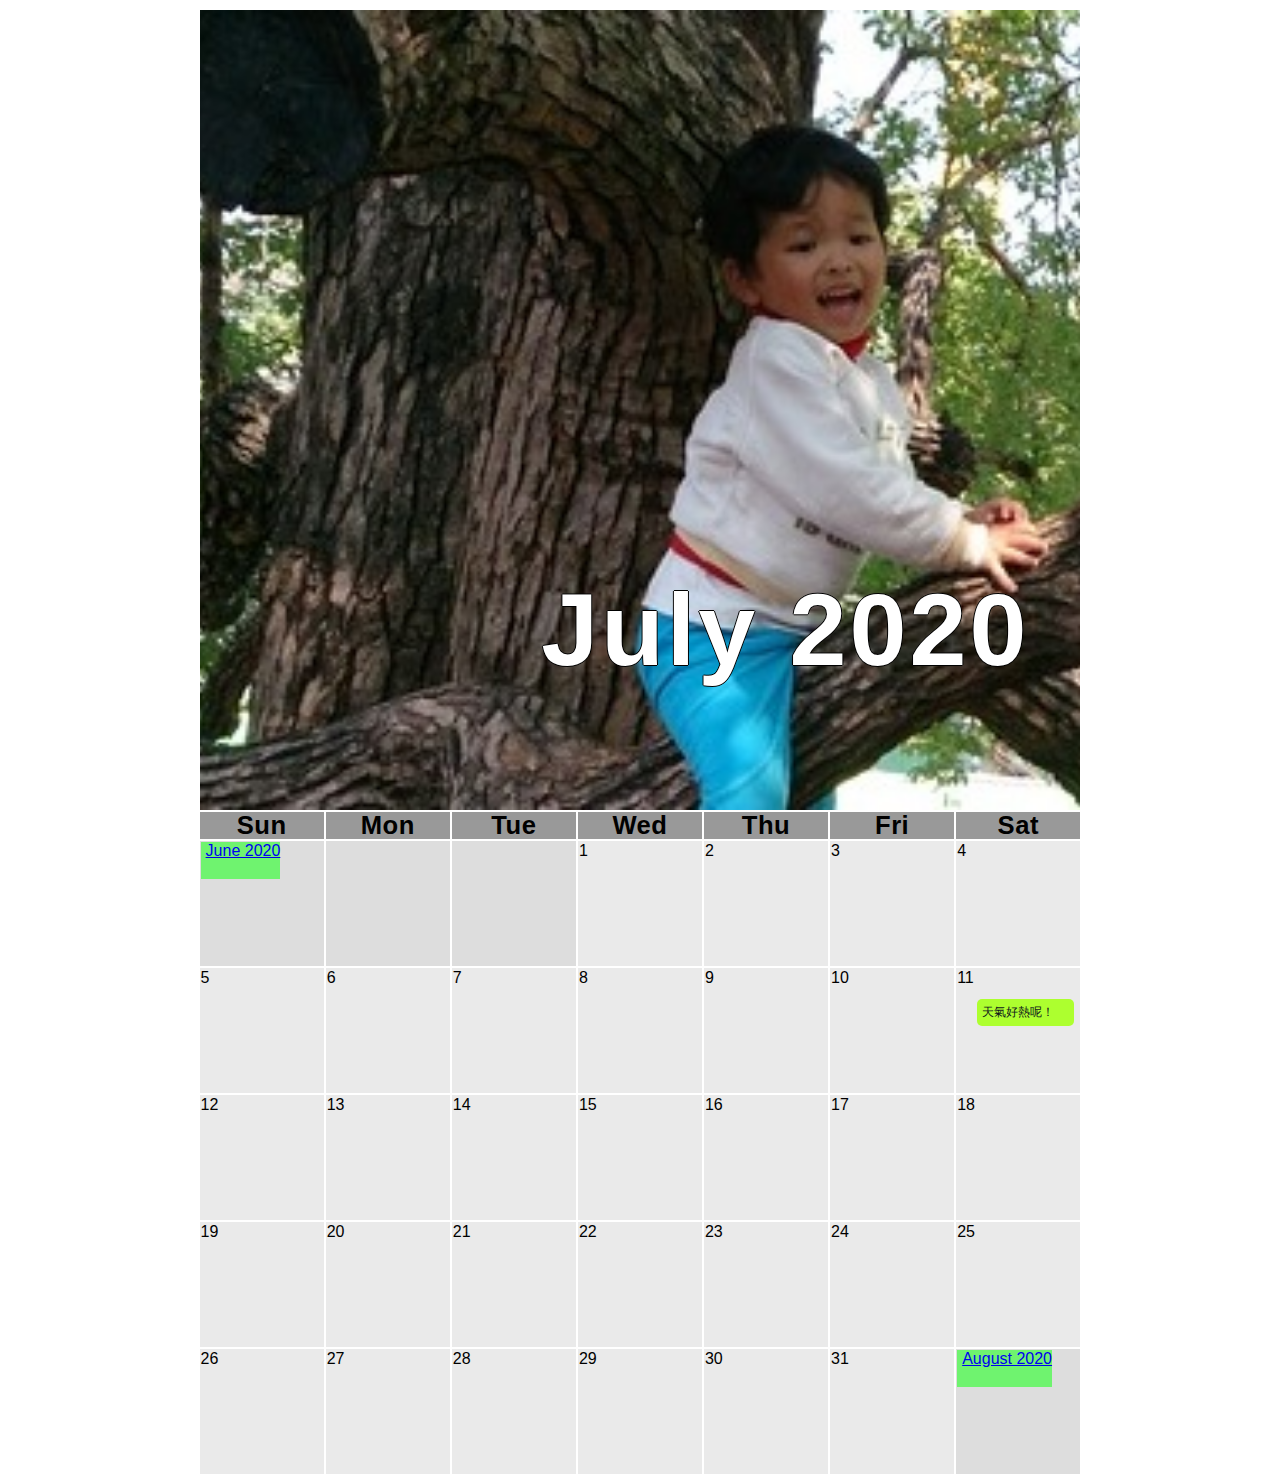
<file: index.html>
<!DOCTYPE html>
<!-- saved from url=(0081)https://courses.edx.org/asset-v1:PennX+SD4x+3T2019+type@asset+block/calendar.html -->
<html><head><meta http-equiv="Content-Type" content="text/html; charset=UTF-8">
  <link rel = "stylesheet" href = "style_Jul.css">
</head>
<body>
<center>
<table>
	<thead>
        <tr class="month-header" >
            <th colspan="14">
            	<h1 >July 2020</h1>
            </th>
        </tr>
        <tr class="weekday-header" >
            <th colspan="2";> Sun </th>
            <th colspan="2";> Mon </th>
            <th colspan="2";> Tue </th>
            <th colspan="2";> Wed </th>
            <th colspan="2";> Thu </th>
            <th colspan="2";> Fri </th>
            <th colspan="2";> Sat </th>
        </tr>
    </thead>
	<tbody>

		<!-- Week 1 -->
        <tr class="week" >
            <td colspan="2" class="off-day" style="background-color:#ddd;">
                <a href = "index_Jun.html">June 2020</a>

            </td>
            <td colspan="2" class="off-day" style="background-color:#ddd;">
            </td>
            <td colspan="2" class="off-day" style="background-color:#ddd;">
            </td>

            <td colspan="2"> 1 </td>
            <td colspan="2"> 2</td>
            <td colspan="2"> 3</td>
            <td colspan="2"> 4 </td>
        </tr>
        <!-- Week 2 -->
        <tr class="week" >
            <td colspan="2"> 5</td>
            <td colspan="2"> 6 </td>
            <td colspan="2"> 7 </td>
            <td colspan="2"> 8</td>
            <td colspan="2"> 9 </td>
            <td colspan="2"> 10</td>
            <td colspan="2"> 11
                <ul style="font-size:75%;list-style:none;padding-left:20px;padding-right:5px;">
            		<li class="event dog-walk" style="border-radius:5px;color:#10171C;padding:5px;margin:5px 0;background-color: greenyellow;">天氣好熱呢！ </li>
            	</ul>

            </td>
        </tr>

        <!-- Week 3 -->
        <tr class="week" >
            <td colspan="2"> 12 </td>
            <td colspan="2"> 13</td>
            <td colspan="2"> 14 </td>
            <td colspan="2"> 15 </td>
            <td colspan="2"> 16 </td>
            <td colspan="2"> 17 </td>
            <td colspan="2"> 18 </td>
        </tr>

        <!-- Week 4 -->
        <tr class="week" >
            <td colspan="2"> 19 </td>
            <td colspan="2"> 20 </td>
            <td colspan="2"> 21</td>
            <td colspan="2"> 22</td>
            <td colspan="2"> 23 </td>
            <td colspan="2"> 24 </td>
            <td colspan="2"> 25</td>
        </tr>

        <!-- Week 5 -->
        <tr class="week">
            <td colspan="2"> 26</td>
            <td colspan="2"> 27</td>
            <td colspan="2"> 28</td>
            <td colspan="2"> 29 </td>
            <td colspan="2"> 30 </td>
            <td colspan="2">


              31 </td>
            <td colspan="2" class="off-day" style="background-color:#ddd;">
              <a href = "index_aug.html">August 2020</a>
            </td>
        </tr>
    </tbody>
</table>
</center>
<div>

</div>

</body></html>
</file>
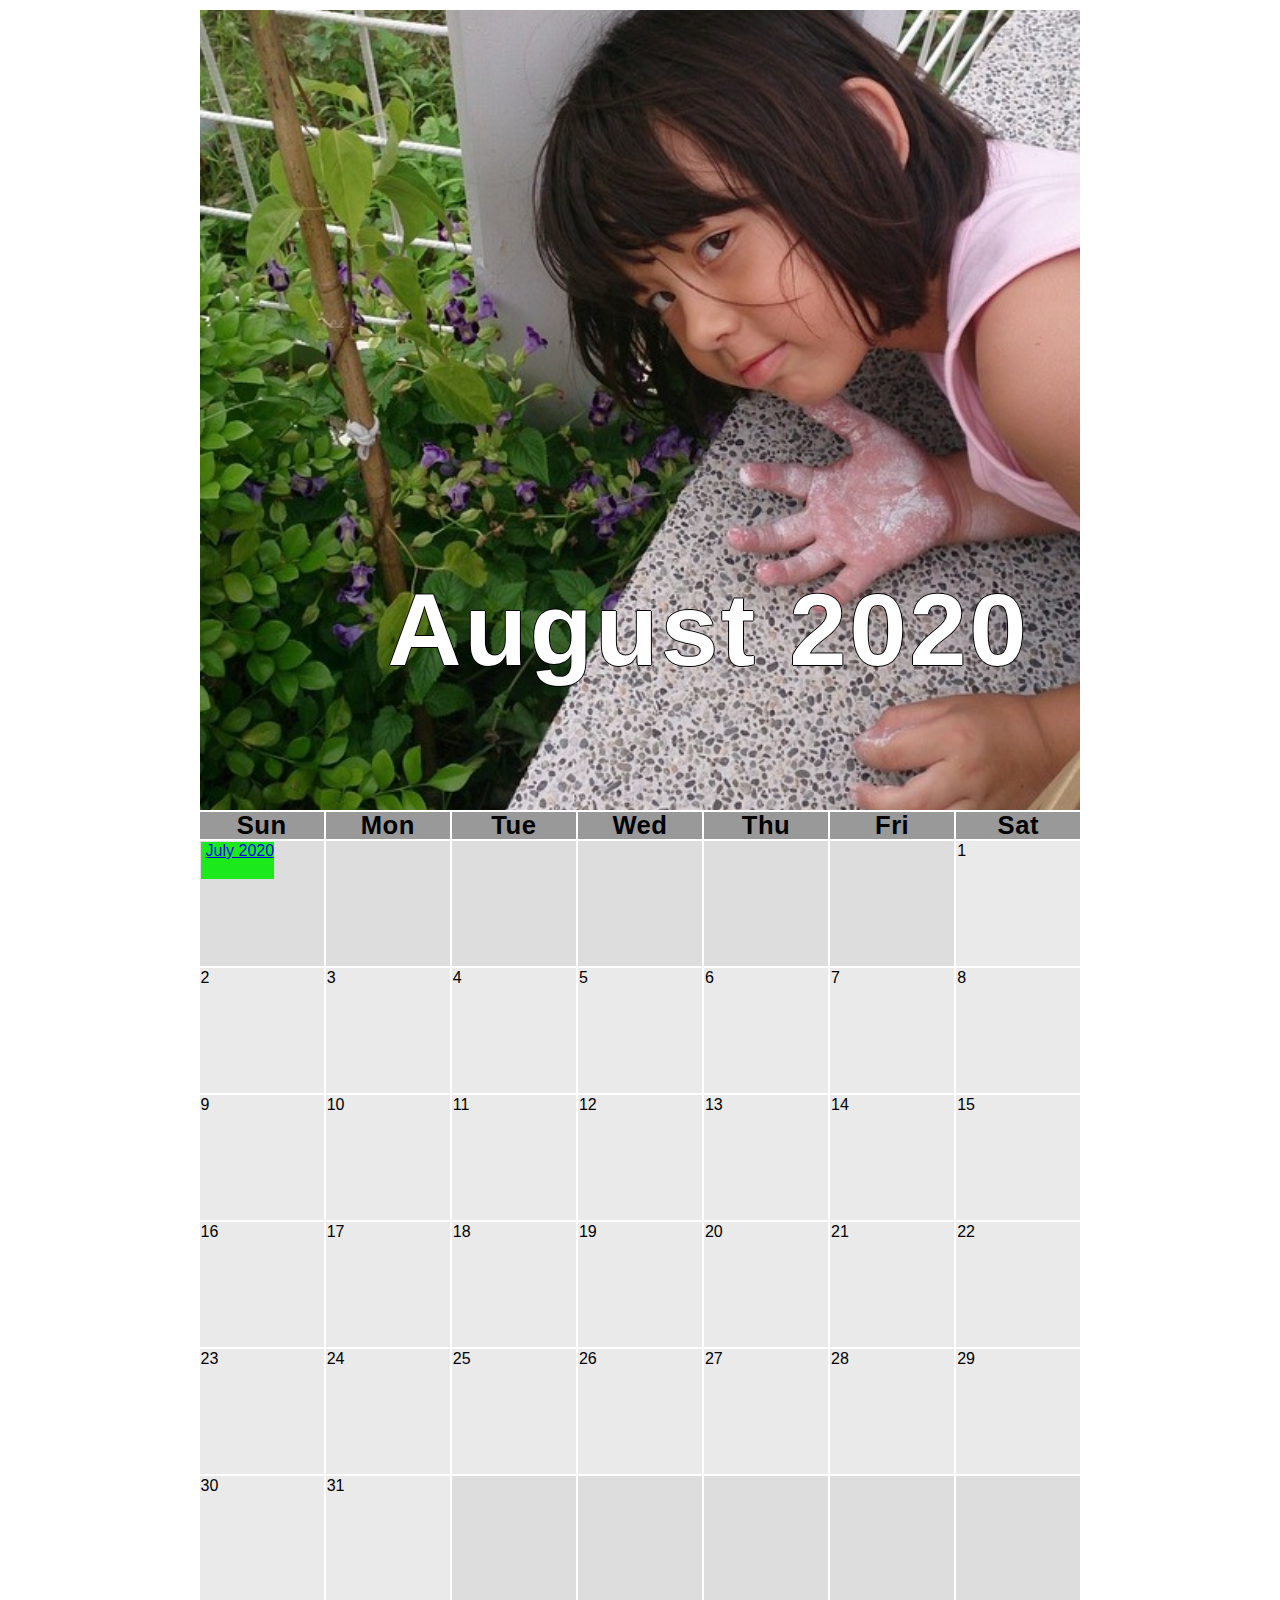
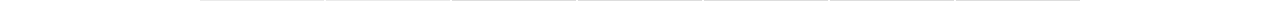
<file: index_aug.html>
<!DOCTYPE html>
<!-- saved from url=(0081)https://courses.edx.org/asset-v1:PennX+SD4x+3T2019+type@asset+block/calendar.html -->
<html><head><meta http-equiv="Content-Type" content="text/html; charset=UTF-8">
  <link rel = "stylesheet" href = "style_aug.css">
</head>
<body>
<center>
<table>
	<thead>
        <tr class="month-header" >
            <th colspan="14">
            	<h1 >August 2020</h1>
            </th>
        </tr>
        <tr class="weekday-header" >
            <th colspan="2";> Sun </th>
            <th colspan="2";> Mon </th>
            <th colspan="2";> Tue </th>
            <th colspan="2";> Wed </th>
            <th colspan="2";> Thu </th>
            <th colspan="2";> Fri </th>
            <th colspan="2";> Sat </th>
        </tr>
    </thead>
	<tbody>

		<!-- Week 1 -->
        <tr class="week" >
            <td colspan="2" class="off-day" style="background-color:#ddd;">
                <a href = "index.html">July 2020</a>

            </td>
            <td colspan="2" class="off-day" style="background-color:#ddd;">
            </td>
            <td colspan="2" class="off-day" style="background-color:#ddd;">
            </td>
            <td colspan="2" class="off-day" style="background-color:#ddd;">
            </td>
            <td colspan="2" class="off-day" style="background-color:#ddd;">
            </td>
            <td colspan="2" class="off-day" style="background-color:#ddd;">
            </td>

            <td colspan="2"> 1 </td>
          </tr>

          <!-- Week 2 -->
          <tr class="week" >

            <td colspan="2"> 2</td>
            <td colspan="2"> 3</td>
            <td colspan="2"> 4 </td>
            <td colspan="2"> 5</td>
            <td colspan="2"> 6 </td>
            <td colspan="2"> 7 </td>
            <td colspan="2"> 8</td>
          </tr>

          <!-- Week 3 -->
          <tr class="week" >

            <td colspan="2"> 9 </td>
            <td colspan="2"> 10</td>
            <td colspan="2"> 11</td>

            <td colspan="2"> 12 </td>
            <td colspan="2"> 13</td>
            <td colspan="2"> 14 </td>
            <td colspan="2"> 15 </td>
          </tr>

          <!-- Week 4 -->
          <tr class="week" >

            <td colspan="2"> 16 </td>
            <td colspan="2"> 17 </td>
            <td colspan="2"> 18 </td>

            <td colspan="2"> 19 </td>
            <td colspan="2"> 20 </td>
            <td colspan="2"> 21</td>
            <td colspan="2"> 22</td>
          </tr>

          <!-- Week 5 -->
          <tr class="week">

            <td colspan="2"> 23 </td>
            <td colspan="2"> 24 </td>
            <td colspan="2"> 25</td>

            <td colspan="2"> 26</td>
            <td colspan="2"> 27</td>
            <td colspan="2"> 28</td>
            <td colspan="2"> 29 </td>
        </tr>

        <!-- Week 6 -->
        <tr class="week">
            <td colspan="2"> 30 </td>
            <td colspan="2"> 31 </td>
            <td colspan="2" class="off-day" style="background-color:#ddd;">
            </td>
            <td colspan="2" class="off-day" style="background-color:#ddd;">
            </td>
            <td colspan="2" class="off-day" style="background-color:#ddd;">
            </td>
            <td colspan="2" class="off-day" style="background-color:#ddd;">
            </td>
            <td colspan="2" class="off-day" style="background-color:#ddd;">
            </td>

        </tr>
    </tbody>
</table>
</center>
<div>

</div>

</body></html>
</file>
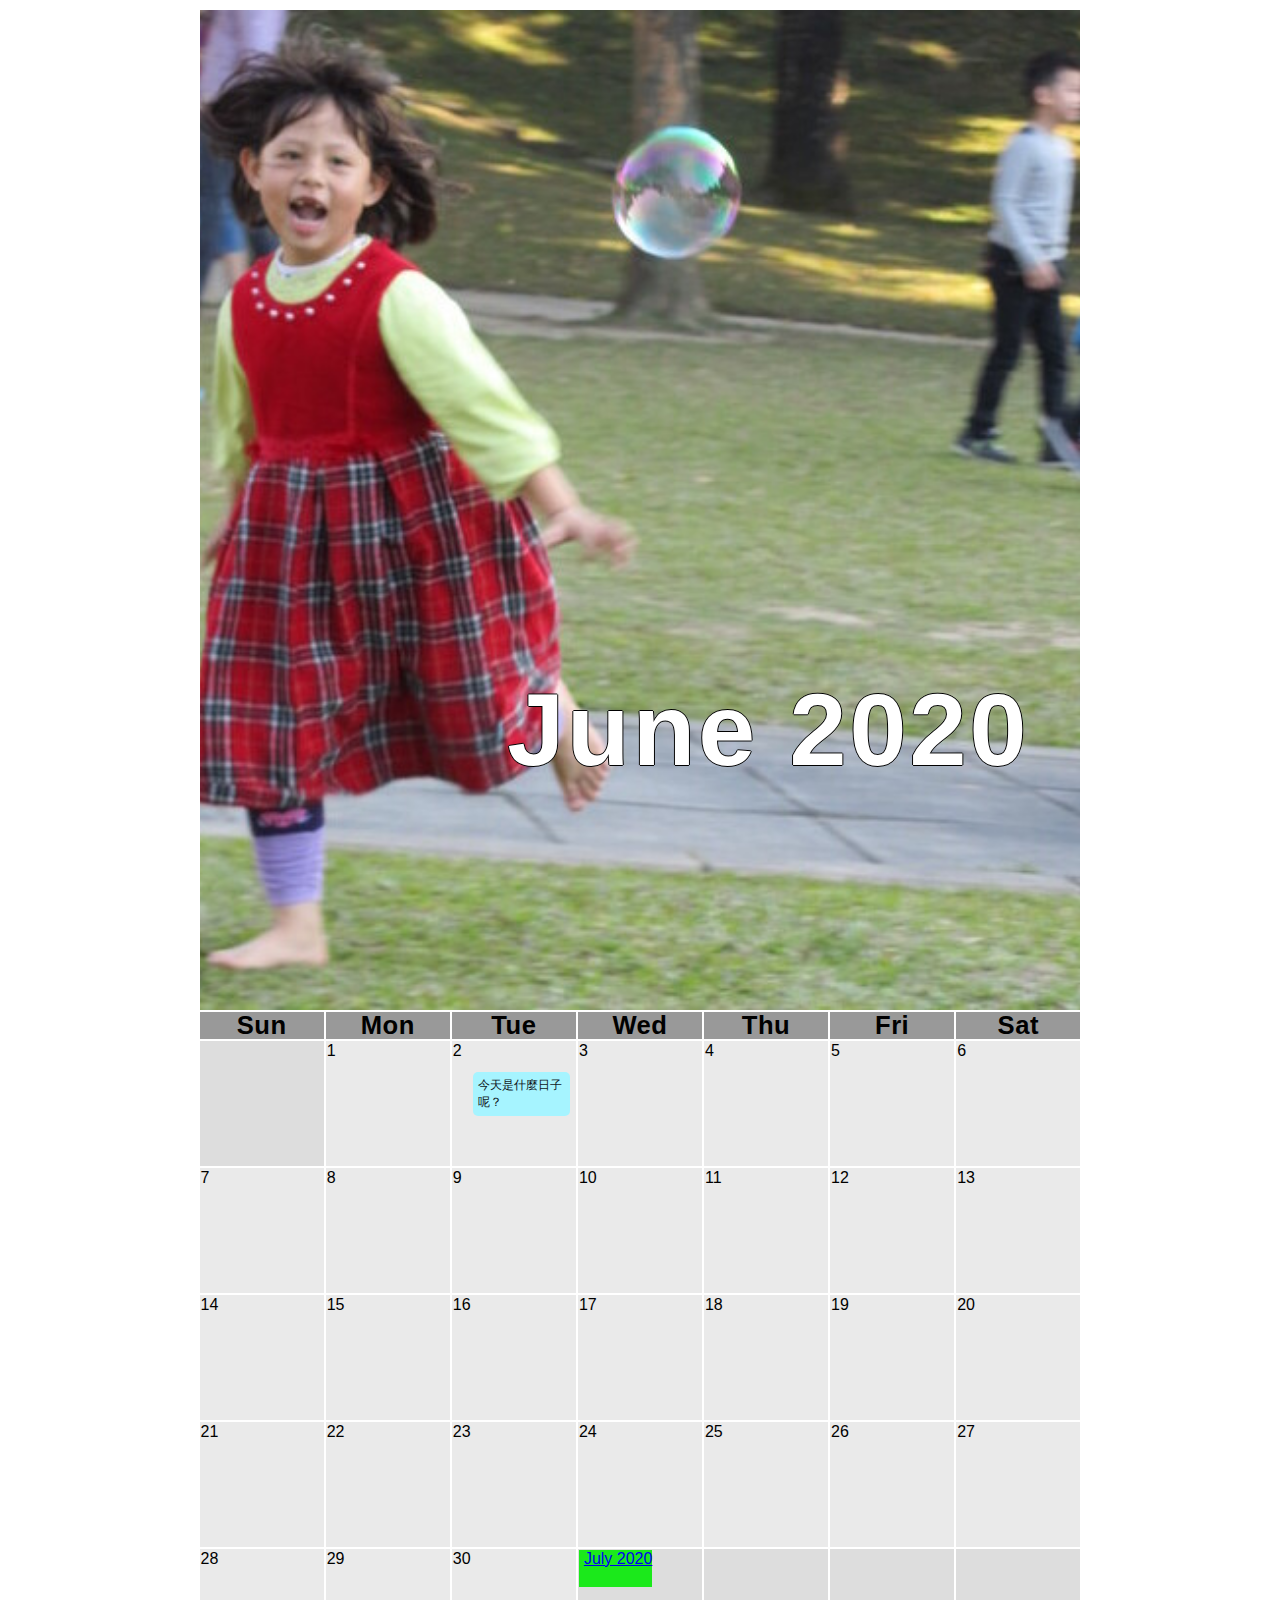
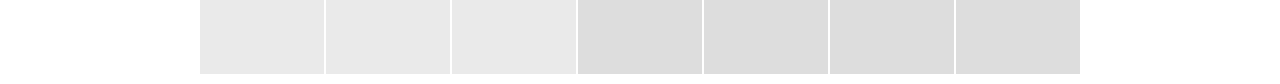
<file: index_Jun.html>
<!DOCTYPE html>
<!-- saved from url=(0081)https://courses.edx.org/asset-v1:PennX+SD4x+3T2019+type@asset+block/calendar.html -->
<html><head><meta http-equiv="Content-Type" content="text/html; charset=UTF-8">
  <link rel = "stylesheet" href = "style.css">
</head>
<body>
<center>
<table>
	<thead>
        <tr class="month-header" >
            <th colspan="14">
            	<h1 >June 2020</h1>
            </th>
        </tr>
        <tr class="weekday-header" >
            <th colspan="2";> Sun </th>
            <th colspan="2";> Mon </th>
            <th colspan="2";> Tue </th>
            <th colspan="2";> Wed </th>
            <th colspan="2";> Thu </th>
            <th colspan="2";> Fri </th>
            <th colspan="2";> Sat </th>
        </tr>
    </thead>
	<tbody>

		<!-- Week 1 -->
        <tr class="week" >
            <td colspan="2" class="off-day" style="background-color:#ddd;">
            </td><td colspan="2"> 1 </td>
            <td colspan="2" id ="Bir"> 2
              <ul style="font-size:75%;list-style:none;padding-left:20px;padding-right:5px;">
            		<li class="event dog-walk" style="border-radius:5px;color:#10171C;padding:5px;margin:5px 0;background-color:#A6F4FF;"> 今天是什麼日子呢？</li>
            	</ul>
            </td>
            <td colspan="2"> 3</td>
            <td colspan="2"> 4 </td>
            <td colspan="2"> 5</td>
            <td colspan="2"> 6 </td>
        </tr>
        <script></script>

        <!-- Week 2 -->
        <tr class="week" >
            <td colspan="2"> 7</td>
            <td colspan="2"> 8</td>
            <td colspan="2"> 9 </td>
            <td colspan="2"> 10</td>
            <td colspan="2"> 11 </td>
            <td colspan="2"> 12 </td>
            <td colspan="2"> 13</td>

        </tr>

        <!-- Week 3 -->
        <tr class="week" >
            <td colspan="2"> 14</td>
            <td colspan="2"> 15 </td>
            <td colspan="2"> 16 </td>
            <td colspan="2"> 17                    </td>
            <td colspan="2"> 18 </td>
            <td colspan="2"> 19 </td>
            <td colspan="2"> 20 </td>

        </tr>

        <!-- Week 4 -->
        <tr class="week" >
            <td colspan="2"> 21 </td>
            <td colspan="2"> 22	</td>
            <td colspan="2"> 23 </td>
            <td colspan="2"> 24 </td>
            <td colspan="2"> 25</td>
            <td colspan="2"> 26</td>
            <td colspan="2"> 27</td>

        </tr>

        <!-- Week 5 -->
        <tr class="week">

            <td colspan="2"> 28 </td>
            <td colspan="2"> 29 </td>
            <td colspan="2"> 30</td>

            <td colspan="2" class="off-day" >
                <a href = "index.html">July 2020</a>
            </td>
            <td colspan="2" class="off-day" style="background-color:#ddd;"></td>
            <td colspan="2" class="off-day" style="background-color:#ddd;"></td>
            <td colspan="2" class="off-day" style="background-color:#ddd;">
        </td>
    </tr>
    </tbody>
</table>
</center>
<div>
</div>

</body></html>
</file>
<file: style_Jul.css>
body {
    font-family:Helvetica;
}

table {
    table-layout:fixed;
    width:70%;
}
th {
  font-size:2vw;
}

td:hover{
  background:gold;
}

.month-header {
    background-image:url('DSC_0143_1.jpeg');
    background-position:center center;
    background-repeat:no-repeat;
    background-size:cover;
    height:800px;
    width: 1000px;
    text-align:right;
}

h1 {
    color:#FFF;
    font-size:400%;
    position:relative;
    top: 220px;
    font-weight:700;
    letter-spacing:3px;
    padding-right:50px;

    padding-bottom:0px;
    text-shadow:-1px 0 black, 0 1px black, 1px 0 black, 0 -1px #000;
    vertical-align:top;
}

.copyright-notice {
    style="color:#FFF;
    font-size:50%;
    padding-right:50px;
    text-align:right;
    text-decoration:none;
    vertical-align:bottom;
    color:white
}

.weekday-header {
    background-color:#999;
    border-color:#ddd;
    border-style:solid;
    letter-spacing:0.5px;
    line-height:25px;
}

.week{
    background-color:#eaeaea;
    height:125px;
    margin:0;
    text-align:left;
    vertical-align:top;
}

.off-day{
    background-color:#ddd;
  }

a {
    padding-left: 5px;
    padding-bottom: 20px;
    background-color: rgb(111, 243, 111);

}
</file>
<file: style_aug.css>
body {
    font-family:Helvetica;
}

table {
    table-layout:fixed;
    width:70%;
}
th {
  font-size:2vw;
}

td:hover{
  background:gold;
}

.month-header {
    background-image:url('DSC_0031_1.jpeg');
    background-position:center center;
    background-repeat:no-repeat;
    background-size:cover;
    height:800px;
    width: 1000px;
    text-align:right;
}

h1 {
    color:#FFF;
    font-size:400%;
    position:relative;
    top: 220px;
    font-weight:700;
    letter-spacing:3px;
    padding-right:50px;

    padding-bottom:0px;
    text-shadow:-1px 0 black, 0 1px black, 1px 0 black, 0 -1px #000;
    vertical-align:top;
}


.copyright-notice {
    style="color:#FFF;
    font-size:50%;
    padding-right:50px;
    text-align:right;
    text-decoration:none;
    vertical-align:bottom;
    color:white
}

.weekday-header {
    background-color:#999;
    border-color:#ddd;
    border-style:solid;
    letter-spacing:0.5px;
    line-height:25px;
}

.week{
    background-color:#eaeaea;
    height:125px;
    margin:0;
    text-align:left;
    vertical-align:top;
}

.off-day{
    background-color:#ddd;
  }


a {
    padding-left: 5px;
    padding-bottom: 20px;
    background-color: rgb(27, 233, 27);
}
</file>
<file: style.css>
body {
    font-family:Helvetica;
}

table {
    table-layout:fixed;
    width:70%;
}
th {
  font-size:2vw;
}

td:hover{
  background:gold;
}

.month-header {
    background-image:url('IMG_1581_2.jpg');
    background-position:center center;
    background-repeat:no-repeat;
    background-size:cover;
    height:1000px;
    width: 1000px;
    text-align:right;
}

h1 {
    color:#FFF;
    font-size:400%;
    position:relative;
    top: 220px;
    font-weight:700;
    letter-spacing:3px;
    padding-right:50px;

    padding-bottom:0px;
    text-shadow:-1px 0 black, 0 1px black, 1px 0 black, 0 -1px #000;
    vertical-align:top;
}


.copyright-notice {
    style="color:#FFF;
    font-size:50%;
    padding-right:50px;
    text-align:right;
    text-decoration:none;
    vertical-align:bottom;
    color:white
}

.weekday-header {
    background-color:#999;
    border-color:#ddd;
    border-style:solid;
    letter-spacing:0.5px;
    line-height:25px;
}

.week{
    background-color:#eaeaea;
    height:125px;
    margin:0;
    text-align:left;
    vertical-align:top;
}

.off-day{
    background-color:#ddd;
  }


a {
    padding-left: 5px;
    padding-bottom: 20px;
    background-color: rgb(27, 233, 27);
}
</file>
